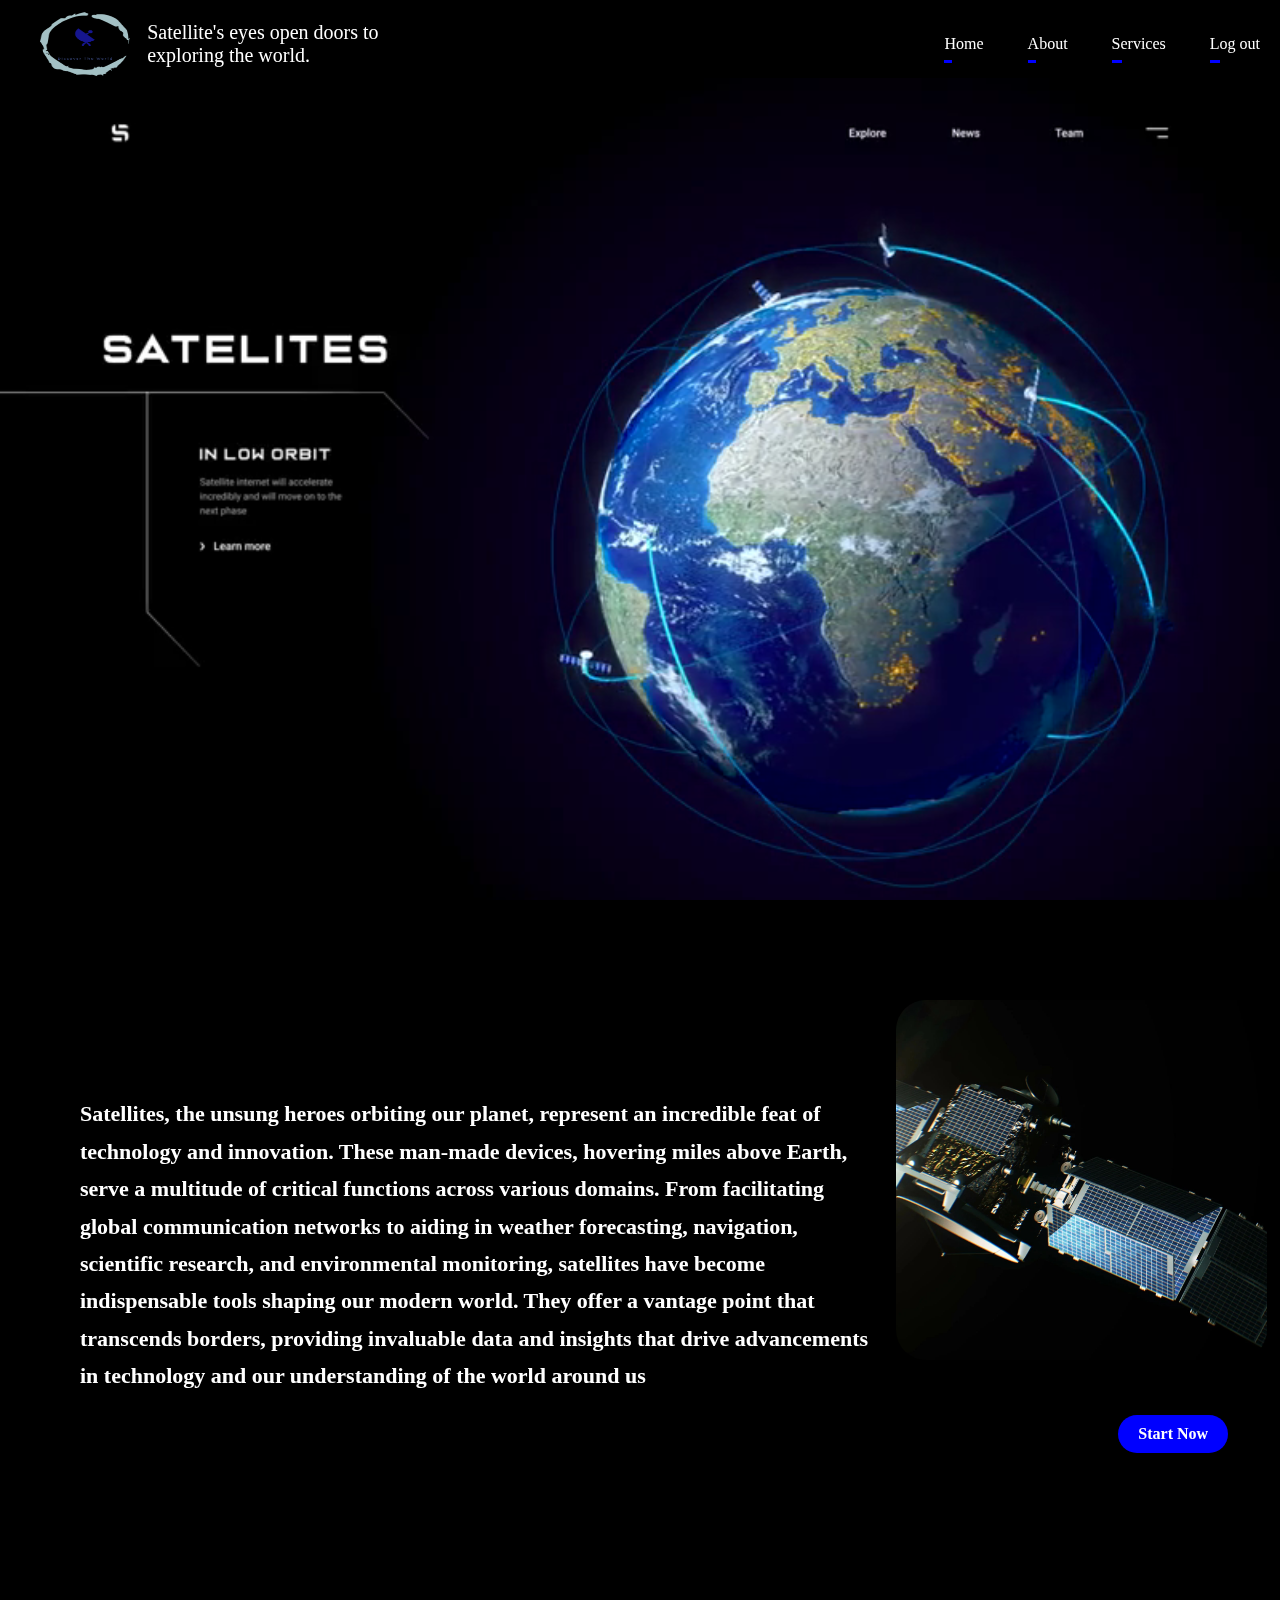
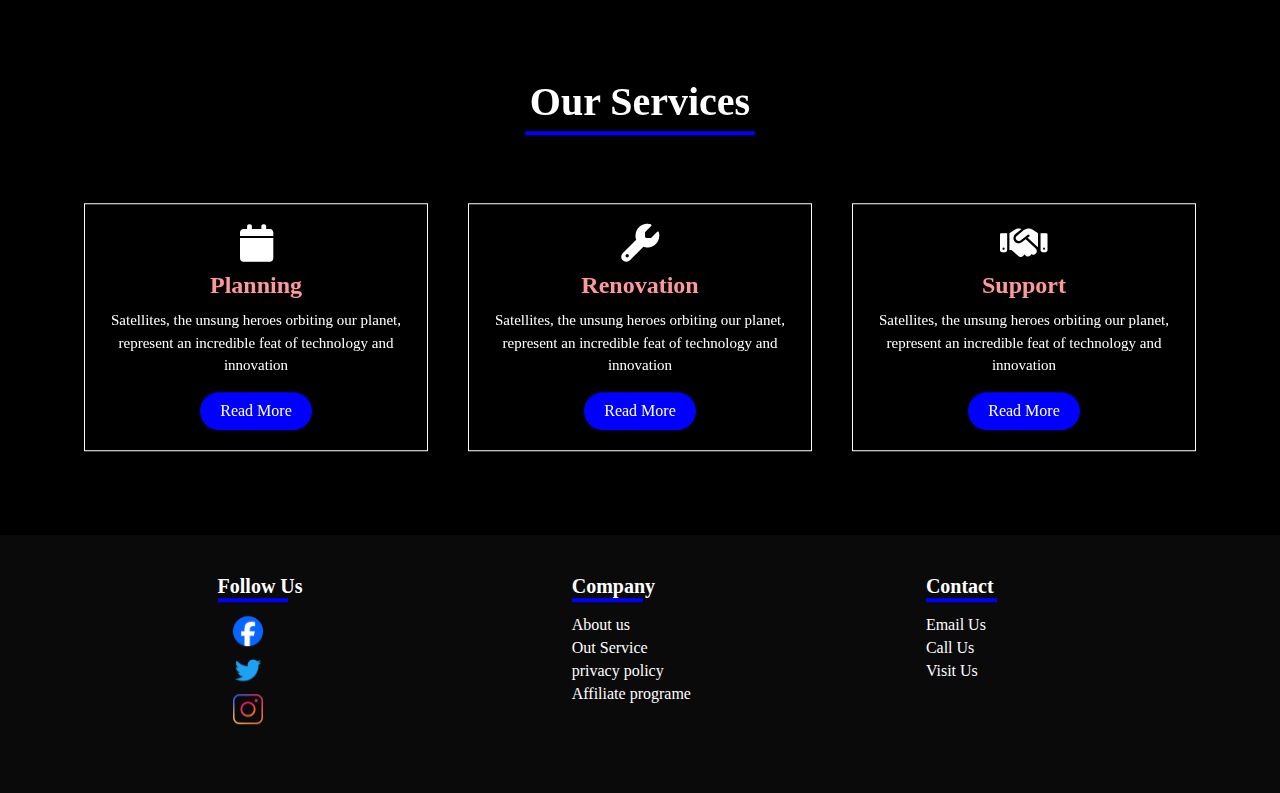
<file: Home.html>
<!DOCTYPE html>
<html lang="en">
<head>
    <meta charset="UTF-8">
    <meta name="viewport" content="width=device-width, initial-scale=1.0">
    <link rel="stylesheet" href="Home.css">
    <title>Home</title>
    <link rel="stylesheet" type="text/css" href="https://cdnjs.cloudflare.com/ajax/libs/font-awesome/6.5.1/css/all.min.css">
</head>
<body>
        <div class="video-container">    
              <div class="Nav-bar">
                <img class="Logo" src="logo.png">
                <p>Satellite's eyes open doors to exploring the world.</p>
                <ul >

                    <li><a href="home.html">Home</a></li>
                    <li><a href="#about">About</a></li>
                    <li><a href="#services">Services</a></li>
                    <li><a href="#">Log out</a></li>

                </ul>
            </div>
            
                <video autoplay muted loop id="video-bg">
                    <source src="back.mp4" type="video/mp4">
                </video>
        </div>


        <section id="about" class="sec1"  style="margin-top: -1px;">
            <div class="background-overlay"></div>
            <div class="content">
                
            <p>Satellites, the unsung heroes orbiting our planet, represent an incredible feat of technology and innovation. These man-made devices, hovering miles above Earth, serve a multitude of critical functions across various domains. From facilitating global communication networks to aiding in weather forecasting, navigation, scientific research, and environmental monitoring, satellites have become indispensable tools shaping our modern world. They offer a vantage point that transcends borders, providing invaluable data 
                and insights that drive advancements in 
                technology and our understanding of the world around us</p>
            </div>
            <a href="index.html" class="read-more">Start Now</a>
        </section>


        <div class="container" id="services">
            <h1 class="section-heading">Our Services</h1><br>
            <div class="services-cards">
                <div class="services-card">
                    <i class="fas fa-calendar"></i>
                    <h2>Planning</h2>
                    <p>Satellites, the unsung heroes orbiting our planet, represent an incredible feat of technology and innovation
                    </p>
                    <a href="https://satellite-navigation.springeropen.com/" class="read-more">Read More</a>
                </div>
                <div class="services-card">
                        <i class="fas fa-wrench"></i>
                        <h2>Renovation</h2>
                        <p>Satellites, the unsung heroes orbiting our planet, represent an incredible feat of technology and innovation
                        </p>
                        <a href="https://satellite-navigation.springeropen.com/" class="read-more">Read More</a>
                </div>
                    <div class="services-card">
                            <i class="fas fa-handshake"></i>
                            <h2>Support</h2>
                            <p>Satellites, the unsung heroes orbiting our planet, represent an incredible feat of technology and innovation
                            </p>
                            <a href="https://satellite-navigation.springeropen.com/" class="read-more">Read More</a>
                    </div>
                </div>
        </div>

        
        <footer class="footer">
            <div class="footer-content">
              <div class="footer-section">
                <h2 class="h2">Follow Us</h2><br>
                <ul class="social-links">
                  <li><a href="#"><img src="facebook.png" alt="Facebook"></a></li>
                  <li><a href="#"><img src="Twitter.png" alt="Twitter"></a></li>
                  <li><a href="#"><img src="Instagram.webp" alt="Instagram"></a></li>
                </ul>
              </div>
              <div class="footer-section">
                <h2 class="h2">Company</h2><br>
                <ul class="service-links">
                  <li><a href="#">About us</a></li>
                  <li><a href="#">Out Service</a></li>
                  <li><a href="#">privacy policy</a></li>
                  <li><a href="#">Affiliate programe</a></li>
                </ul>
              </div>
              <div class="footer-section">
                <h2 class="h2">Contact</h2><br>
                <ul class="contact-links">
                  <li><a href="#">Email Us</a></li>
                  <li><a href="#">Call Us</a></li>
                  <li><a href="#">Visit Us</a></li>
                </ul>
              </div>
            </div>
        </footer>
</body>
</html>
</file>
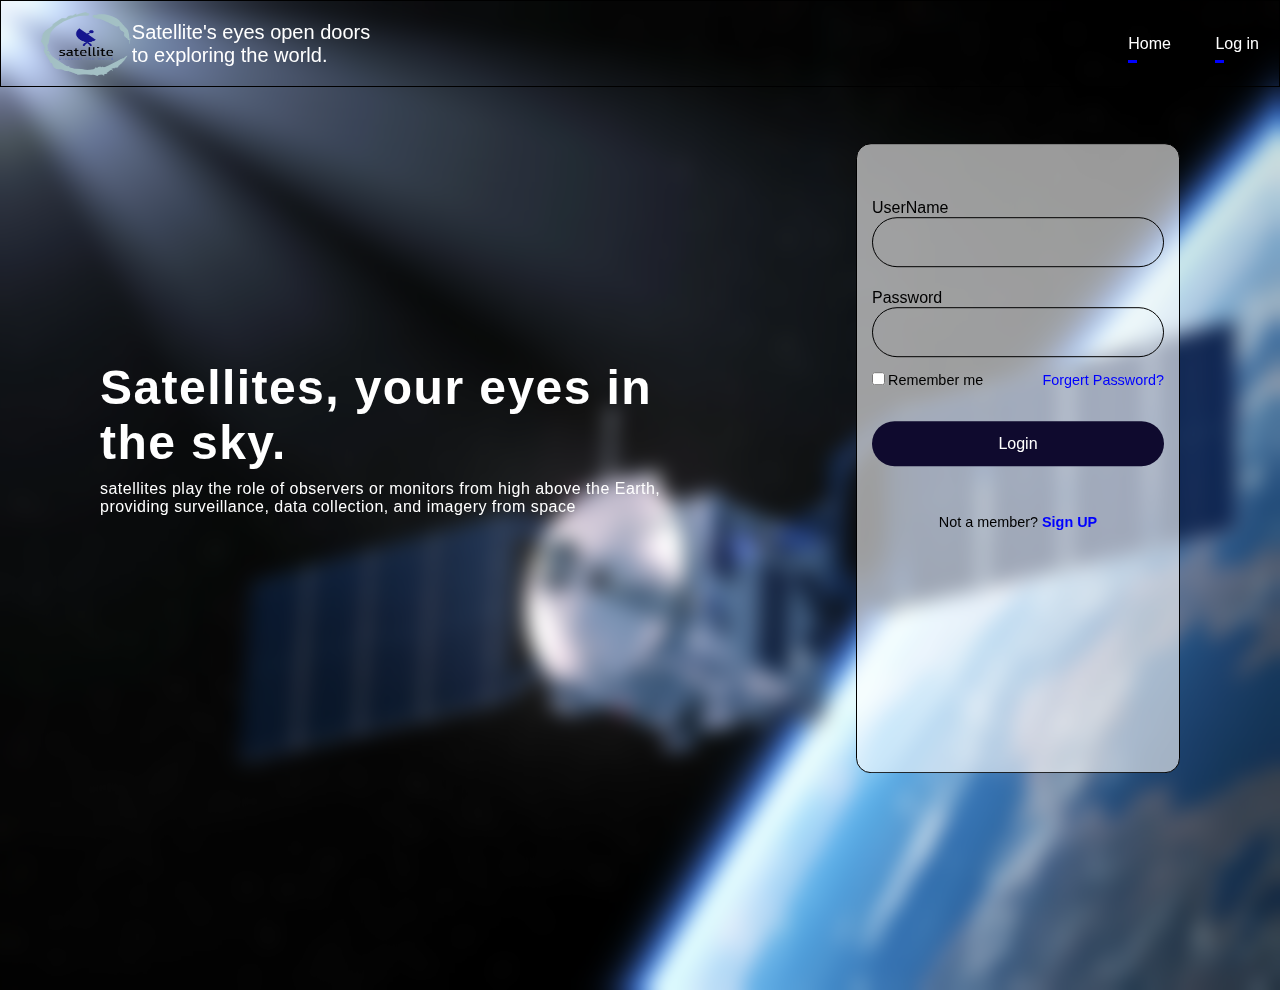
<file: Login.html>
<!DOCTYPE html>
<html lang="en">
<head>
    <meta charset="UTF-8">
    <meta name="viewport" content="width=device-width, initial-scale=1.0">
    <title>Log-in</title>
    <link rel="stylesheet" href="login.css">
</head>
<body>
    <div class="Nav-bar">
        <img class="Logo" src="logo.png">
        <p>Satellite's eyes open doors to exploring the world.</p>
        <ul>

            <li><a href="Home.html">Home</a></li>
            <li><a href="#">Log in</a></li>

        </ul>
    </div>
    <section class="home">
        <div class="content">
            <h2>Satellites, your eyes in the sky.</h2>
            <p>
                satellites play the role of observers or monitors from high above the Earth,
                providing surveillance, data collection, and imagery from space

            </p>
        </div>
        <div class="wrapper-login">
            <form>
                <div class="input-box">
                    <label for="username">UserName</label>
                    <input type="text" id="username" name="username">
                </div>
                <div class="input-box">
                    <label for="Password">Password</label>
                    <input type="Password" id="Password" name="Password"><br><br>
                </div><br>
                <div class="remember">
                    <label><input type="checkbox">Remember me</label>
                    <a href="#" style="color: blue;">Forgert Password?</a>
                </div>
                <br><button type="submit" class="btn">Login</button><br><br>
                <div class="register">
                    <p>Not a member? <a href="#" style="color: blue;">Sign UP</a></p>
                </div>
            </form>
        </div>
    </section>

</body>
</html>
</file>
<file: Home.css>
*{
    margin: 0;
    padding: 0;
    box-sizing: border-box;
}

  .video-container {
    position: relative;
    height: 100vh;
    overflow: hidden;
  }
  
  #video-bg {
    position: absolute;
    top: 62%;
    left: 50%;
    transform: translate(-50%, -50%);
    min-width: 100%;
    min-height: 100%;
    width: auto;
    height: auto;
    z-index: -1;
  }
body{
    /* background-image:url("image/background.webp") ;
    background-size: cover;
    background-position: center;
    background-repeat: no-repeat;
    backdrop-filter: blur(10px);
    height: auto; */
    background-color: black;

}

.Logo{
    cursor: pointer;
    margin-left: 40px;
    width: 90px;
    height: 70px;
}
.Nav-bar p{
    font-size: 20px;
    color: rgb(255, 255, 255);
    margin-left: -500px;
    width: 260px;
    
}

.Nav-bar{
    display: flex;
    justify-content: space-between;
    align-items: center;
    padding: 10px 0;
    margin: auto;
    width: 100%;
    /* border: 1px solid; */
    height: 87px;
    background: transparent;
}
.Nav-bar ul li{
    position: relative;
    display: inline-block;
    margin: 0 20px;
    list-style: none;
}
.Nav-bar ul li a{
    text-decoration: none;
    color: rgb(255, 255, 255);
}
.Nav-bar ul li::after{
    content: "";
    width: 20%;
    height: 3px;
    position: absolute;
    background-color: blue;
    bottom: -10px;
    left: 0;
    transition: .5s;
}
.Nav-bar ul li:hover::after{
    width: 100%;
}
/*          ///////////////////////////////////////      Body       //////////////////////////////*/
.sec1 {
    position: relative;
    padding: 20px;
    width: 100%;
    font-weight: 600;
    display: flex;
    justify-content: center;
    text-align: center;
    transform: translateY(15px) ;
    align-items: center;
    flex-direction: column;
    height: 80vh;
    overflow: hidden;
    /* background-image: url("image/a.jpg"); */
}
.background-overlay {
    position: absolute;
    top: 12%;
    left: 70%;
    width: 29%;
    height: 40vh;
    background-image: url("a.jpg");
    background-position: center;
    background-repeat: no-repeat;
    background-size: cover;
    /* filter: blur(5px); */
    z-index: -1;
    border-radius: 30px ;
}
.sec1 h2{
    font-size: 50px;
    margin-bottom: 25px;
    position: relative;
    color: rgb(255, 255, 255);
    font-style: italic;

}
.sec1 h2::after{
content: '';
position: absolute;
width: 100%;
background-color: blue;
height: 4px;
display: block;
margin:0 auto;
}
.sec1 .content p{
    font-size: 22px;
    margin-left: 60px;
    line-height: 1.7;
    margin-bottom: 40px;
    color: rgb(255, 255, 255);
    width: 65%;
}
.sec1 .content{
    display: flex;
    justify-content: space-between;
    text-align: left;
    align-items: center;
}
.sec1 .read-more{
    background-color: blue;
    border-radius: 30px;
    color: rgb(255, 255, 255);
    text-decoration: none;
    display: inline-block;
    padding: 10px 20px;
    margin-top: -20px;
    margin-left: 86%;
}
.sec1 .read-more:hover{
    background-color:#292e72
}
.container{
    width: 90%;
    margin: auto;
    transform: translateY(10%);
    
}
.section-heading{
    font-size: 40px;
    margin-top: 20px;
    text-align: center;
    color: white;
    position: relative;

}
.section-heading::after{
    content: '';
    position: absolute;
    width: 20%;
    background-color: blue;
    height: 4px;
    display: block;
    margin-left:40%;
    transform: translateY(6px);
    }
.services-cards{
    display:flex;
    justify-content: space-between;
    align-items: center;
    margin-top: 40px;
}
.services-card{
    width: 350px;
    border: 1px solid #FFFF;
    padding: 20px;
    margin: 20px;
    text-align: center;
    cursor: pointer;
    transition: .5s ease;
    background-color: #00000060;
    color: white;

}
.services-card:hover{
    transform: translateY(-20px);
}
.services-card i{
    font-size: 38px;
    margin-bottom: 10px;
}
.services-card h2{
    font-size: 24px;
    margin-bottom: 10px;
    color: #ff9898;
}
.services-card p{
    font-size: 15px;
    margin-bottom: 10px;
    line-height: 1.5;
}
.container .read-more{
    background-color: blue;
    border-radius: 30px;
    color: rgb(255, 255, 255);
    text-decoration: none;
    display: inline-block;
    padding: 10px 20px;
    margin-top: 5px;
    /* margin-left: 86%; */
}
.container .read-more:hover{
    background-color:#292e72
}
footer{
    width: 100%;
    display: inline-block;
    justify-content: space-between;
    text-align: center;
    align-items: center;
    transform: translateY(40%);
}
footer p{
    display: inline-block;
    color: white;
    font-size: 20px;
    font-weight: 900;

}
footer span{
    color: rgb(255, 255, 255);
}
.footer {
    background-color: #0a0a0a;
    color: #fff;
    padding: 40px 0;
  }
  
  .footer-content {
    max-width: 1200px;
    margin: 0 auto;
    display: flex;
    justify-content: space-around;
    flex-wrap: wrap;
    margin-left: 17%;
}
  
  .footer-section {
    flex: 1 1 300px;
    margin-bottom: 20px;
  }
  
  .footer-section .h2 {
    font-size: 20px;
    position: relative;
    text-align: left;
  }

  
  .social-links,
  .service-links,
  .contact-links {
    list-style: none;
  }
  
  .social-links li,
  .service-links li,
  .contact-links li {
    margin-bottom: 5px;
    text-align: left;
  }
  
  .social-links img {
    width: 30px;
    height: 30px;
    margin-left: 15px;
    display: inline-flex;
    justify-content: space-between;
    position: relative;
    align-items: center;
}
.social-links a,
.service-links a,
.contact-links a {
    color: #fff;
    text-decoration: none;  
}

  
  .social-links a:hover,
  .service-links a:hover,
  .contact-links a:hover {
    color: rgb(105, 84, 155);
  }

.footer  .footer-section .h2::after{
    content: '';
    position: absolute;
    width: 20%;
    background-color: blue;
    height: 4px;
    display: block;
    }
</file>
<file: login.css>
*{
    margin: 0;
    padding: 0;
    box-sizing: border-box;
    font-family: 'Franklin Gothic Medium', 'Arial Narrow', Arial, sans-serif;
    
}
body{
    background-image:  url("background.webp") ;
    background-size: cover;
    /* background-position: center; */
    background-repeat: no-repeat;
    backdrop-filter: blur(10px);
    height: 110vh;

}
.Logo{
    cursor: pointer;
    margin-left: 40px;
    width: 90px;
    height: 70px;
}
.Nav-bar p{
    font-size: 20px;
    color: rgb(255, 255, 255);
    margin-left: -56%;
    width: 260px;
}

.Nav-bar{
    display: flex;
    justify-content: space-between;
    align-items: center;
    padding: 10px 0;
    margin: auto;
    width: 100%;
    border: 1px solid;
    height: 87px;
}
.Nav-bar ul li{
    position: relative;
    display: inline-block;
    margin: 0 20px;
    list-style: none;
}
.Nav-bar ul li a{
    text-decoration: none;
    color: rgb(255, 255, 255);
}
.Nav-bar ul li::after{
    content: "";
    width: 20%;
    height: 3px;
    position: absolute;
    background-color: blue;
    bottom: -10px;
    left: 0;
    transition: .5s;
}
.Nav-bar ul li:hover::after{
    width: 100%;
}
/*////////////////////////////////////////////////////////////////////////*/
.home{
    position: relative;
    width: 100%;
    height: 80vh;
    display: flex;
    align-items: center;
    padding: 80px 100px 0;
    justify-content: space-between;
    transform: translateY(-4%);
    /* border: 1px solid wheat; */

}
.home .content{
    max-width: 600px;
    color: rgb(255, 255, 255);
}
.content h2{
    font-size: 3em;
    letter-spacing: .03em;
}
.content p{
    margin:10px 0 40px;
    letter-spacing: .03em;
}
.home .wrapper-login{
    position: relative;
    width: 30%;
    height: 70vh;
    background: #FFFFFF99;
    backdrop-filter: blur(100px);
    border-radius: 15px;
    border: 1px solid;
    color: rgb(0, 0, 0);
    padding: 15px ;

}
.home .wrapper-login .input-box{
    position: relative;
    width: 100%;
    height: 50px;
    margin: 40px 0;
}
.input-box input{
    width: 100%;
    height: 100%;
    border: 1px solid rgb(0, 0, 0); 
    background: transparent;
    border-radius: 40px;
    outline: none;
    font-size: 1em;
    color: rgb(0, 0, 0);
    padding: 20px;
}
/* .input-box label{
    position: absolute;
    top: 50%;
    left: 45px;
    transform: translateY(-50%);
    font-size: 1em;
    pointer-events: none;
    transition: .5s;
}
.input-box input:focus~label,
.input-box input:valid~label{
    font-size: .8em;
    top: -14px;
    left: 17px;
} */
.wrapper-login .remember{
    font-size: .9em;
    color: rgb(0, 0, 0);
    font-weight: 500;
    margin: -25px 0 15px;
    display: flex;
    justify-content: space-between;
}
.remember a{
    color: rgb(0, 0, 0);
    text-decoration: none;
}
.remember a:hover{
    text-decoration: underline;
}
.remember label input{
    accent-color: blue;
    margin-right: 3px;
}
.wrapper-login .btn{
    width: 100%;
    height: 5vh;
    align-items: center;
    outline: none;
    border: none;
    border-radius:30px ;
    cursor: pointer;
    font-weight: 500;
    font-size: 1em;
    background-color: rgb(15, 10, 46);
    color: rgb(255, 255, 255);
}
.wrapper-login .register{
    font-size: .9em;
    color: rgb(0, 0, 0);
    text-align: center;
    margin: 30px 0;
}
.register p a{
    color: rgb(255, 255, 255);
    text-decoration: none;
    font-weight: 600;
}
.register p a:hover{
    text-decoration:underline;
}
</file>
